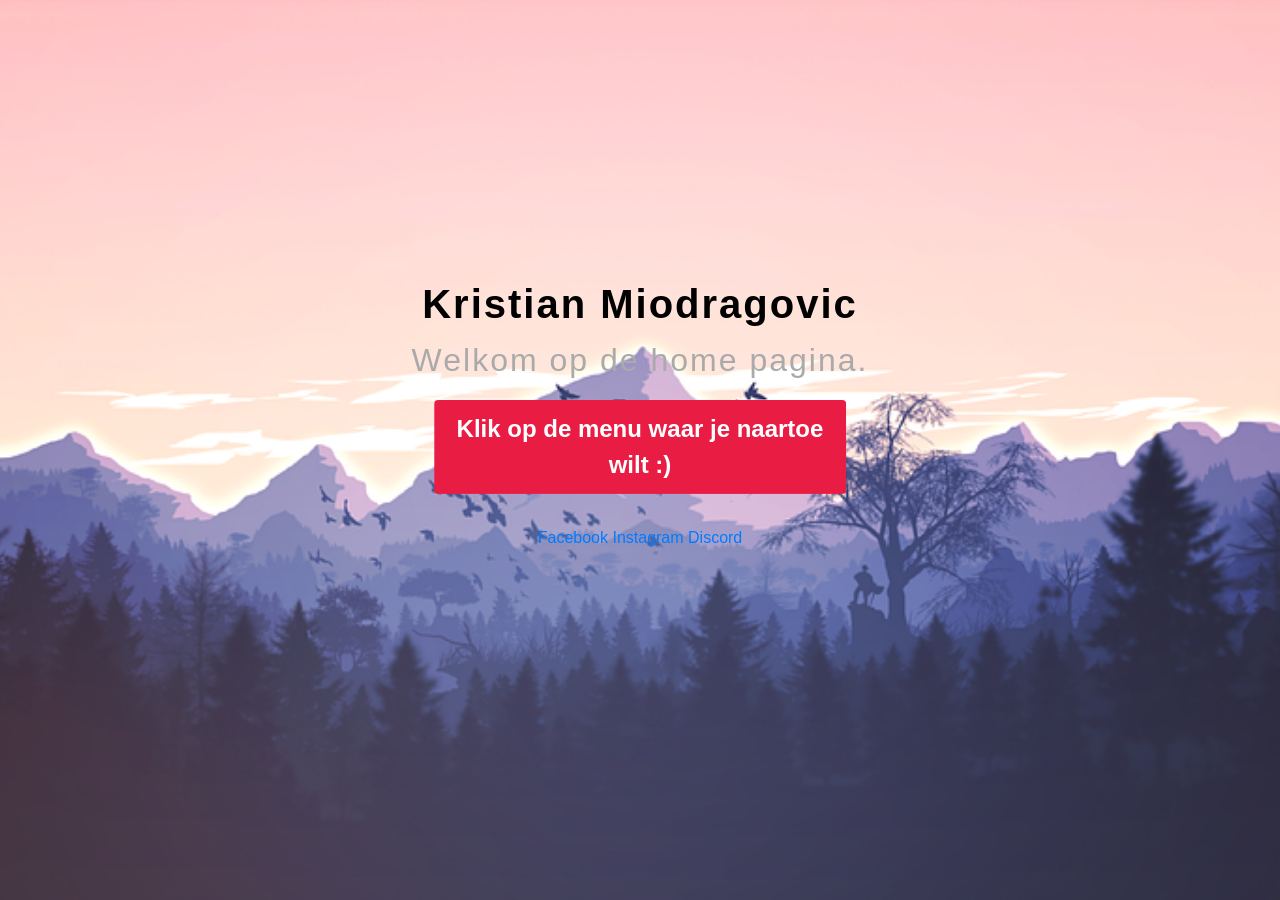
<file: index.html>
<!DOCTYPE html>
<html >
    <head>
        <meta charset="UTF-8">
        <title> Kristian </title>
        <link rel="stylesheet" href="home.css">
        <meta charset="utf-8">
        <meta name="viewport" content="width=device-width, initial-scale=1">
        <link rel="stylesheet" href="https://maxcdn.bootstrapcdn.com/bootstrap/4.5.2/css/bootstrap.min.css">
        <script src="https://ajax.googleapis.com/ajax/libs/jquery/3.5.1/jquery.min.js"></script>
        <script src="https://cdnjs.cloudflare.com/ajax/libs/popper.js/1.16.0/umd/popper.min.js"></script>
        <script src="https://maxcdn.bootstrapcdn.com/bootstrap/4.5.2/js/bootstrap.min.js"></script>
        <link href="https://fonts.googleapis.com/css?family=Raleway&display=swap" rel="stylesheet">
        <style>
        </style>
        
    </head>

    <body> 

        

        <div class="container-fluid banner">
            <div class="row">
                <div class="col-md-12">
                    <br>
                    <br>
                    <br>
                    <br>
                    <br>
                </div>

                <div class="col-md-8 offset-md-2 info">
                    <h1 class="text-center">Kristian Miodragovic</h1>
                    <p class="text-center">Welkom op de home pagina.</p>
                    <a href="./Home2/Home2.html" class="btn btn-md text-center">Klik op de menu waar je naartoe wilt :)</a>
                </div>
            </div>
           
          <p style="text-align: center;">
            <a href="https://www.facebook.com/profile.php?id=100005515965055">Facebook</a>
            <a href="https://www.instagram.com/kris.m_srb/">Instagram</a>
            <a href="https://discordapp.com/users/♛ 𝑽𝒍𝒂𝒅𝒊𝒎𝒊𝒓 𝑴𝒊𝒐𝒅𝒓𝒂𝒈𝒐𝒗𝒊𝒄 ♛#3056">Discord</a>
         </p>

          

          
          






    </body>

</html>
</file>
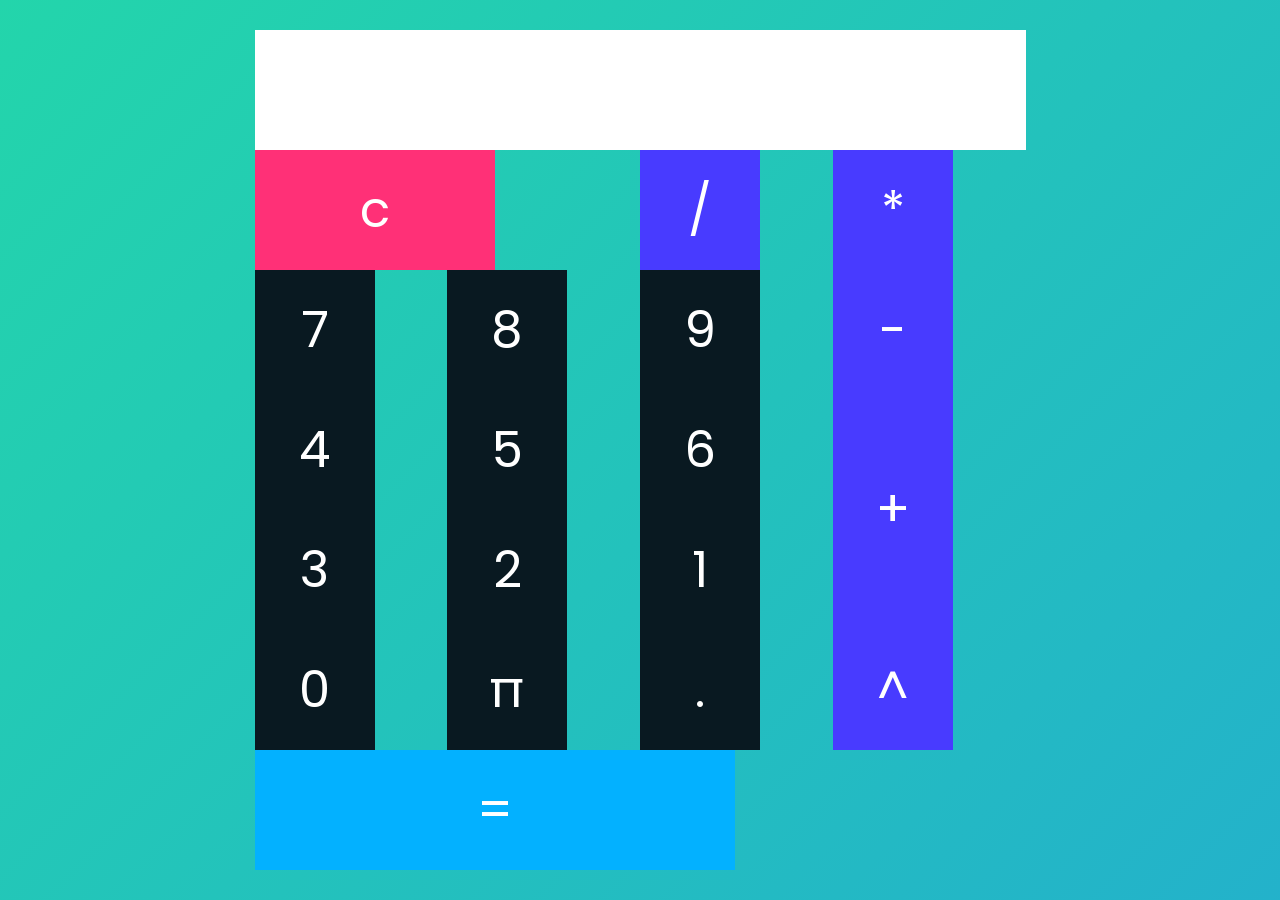
<file: HTML/Calculator.html>
<!DOCTYPE html>
<html>
    <head>
        <title>Rekenmachine</title>
            <link rel="stylesheet" type="text/css" href="../CSS/Calculator.css">
    </head>
    <body>
        <form class="calculator" name="calc">
            <input id="screen" class="value" type="text" name="txt" readonly="">
            <span class="num clear" onclick="num('clear')">c</span>
            <span class="num operators" onclick="num('/')">/</span>
            <span class="num operators" onclick="num('*')">*</span>
            <span class="num" onclick="num('7')">7</span>
            <span class="num" onclick="num('8')">8</span>
            <span class="num" onclick="num('9')">9</span>
            <span class="num operators" onclick="num('-')">-</span>
            <span class="num" onclick="num('4')">4</span>
            <span class="num" onclick="num('5')">5</span>
            <span class="num" onclick="num('6')">6</span>
            <span class="num plus" onclick="num('+')">+</span>
            <span class="num" onclick="num('3')">3</span>
            <span class="num" onclick="num('2')">2</span>
            <span class="num" onclick="num('1')">1</span>
            <span class="num" onclick="num('0')">0</span>
            <span class="num pi" onclick="num('PI')">π</span>
            <span class="num" onclick="num('.')">.</span>
            <span class="num operators" onclick="num('^')">^</span>
            <span class="num equal" onclick="num('=')">=</span>
        </form>
        
    </body>
</html>

<script src="../Javascript/Calculator.js"></script>
</file>
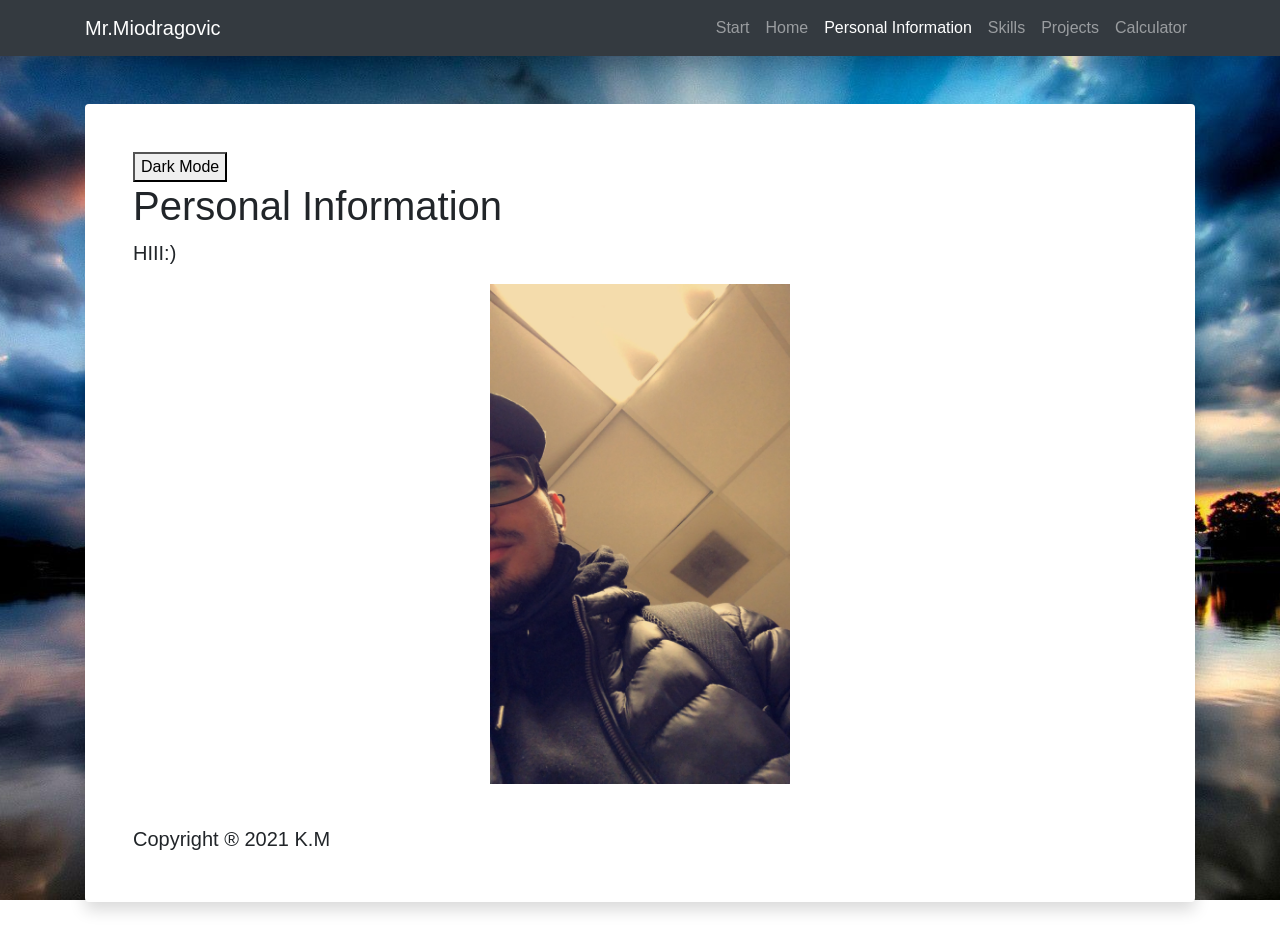
<file: HTML/Mij.html>
<!DOCTYPE html>
<html lang="en">
<head>
    <meta charset="UTF-8">
    <meta name="viewport" content="width=device-width, initial-scale=1.0">
    <link rel="stylesheet" href="../CSS/Mij.css">
    <link rel="stylesheet" href="../CSS/Themes.css">
    <link rel="stylesheet" href="https://maxcdn.bootstrapcdn.com/bootstrap/4.5.2/css/bootstrap.min.css">
    <script src="https://ajax.googleapis.com/ajax/libs/jquery/3.5.1/jquery.min.js"></script>
    <script src="https://cdnjs.cloudflare.com/ajax/libs/popper.js/1.16.0/umd/popper.min.js"></script>
    <script src="https://maxcdn.bootstrapcdn.com/bootstrap/4.5.2/js/bootstrap.min.js"></script>
    <title>Over mij</title>
    
</head>
<body>

  <nav class="navbar navbar-expand-lg navbar-dark bg-dark static-top mb-5 shadow">
    <div class="container">
      <a class="navbar-brand" href="#">Mr.Miodragovic</a>
      <button class="navbar-toggler" type="button" data-toggle="collapse" data-target="#navbarResponsive" aria-controls="navbarResponsive" aria-expanded="false" aria-label="Toggle navigation">
            <span class="navbar-toggler-icon"></span>
          </button>
      <div class="collapse navbar-collapse" id="navbarResponsive">
        <ul class="navbar-nav ml-auto">
            <li class="nav-item">
                <a class="nav-link" href="../index.html">Start</a>
              </li>
          <li class="nav-item">
            <a class="nav-link" href="../Home2/Home2.html">Home</a>
          </li>
          <li class="nav-item active">
            <a class="nav-link" href="">Personal Information
                <span class="sr-only">(current)</span>
            </a>
          </li>
          <li class="nav-item">
            <a class="nav-link" href="./Skills.html">Skills</a>
          </li>
          <li class="nav-item">
            <a class="nav-link" href="./Projects.html">Projects</a>
          </li>
          <li class="nav-item">
            <a class="nav-link" href="./Calculator.html">Calculator</a>
          </li>
        </ul>
      </div>
    </div>
  </nav>

      <div class="container normal-text ">
        <div class="card border-0 shadow my-5">
          <div class="card-body p-5">
            <button onclick="myFunction()">Dark Mode</button>
            <h1 class="font-weight-light">Personal Information</h1>
            <p class="lead">HIII:)</p>
            <img src="../fotos/ikke.JPG" alt="homescreen" class="homescreen"> 
            <div style="height: 40px"></div>
            <p class="lead mb-0">Copyright &reg; 2021 K.M</p>
          </div>
        </div>
      </div>

      <script src="../Javascript/Main.js"></script>
</body>
</html>
</file>
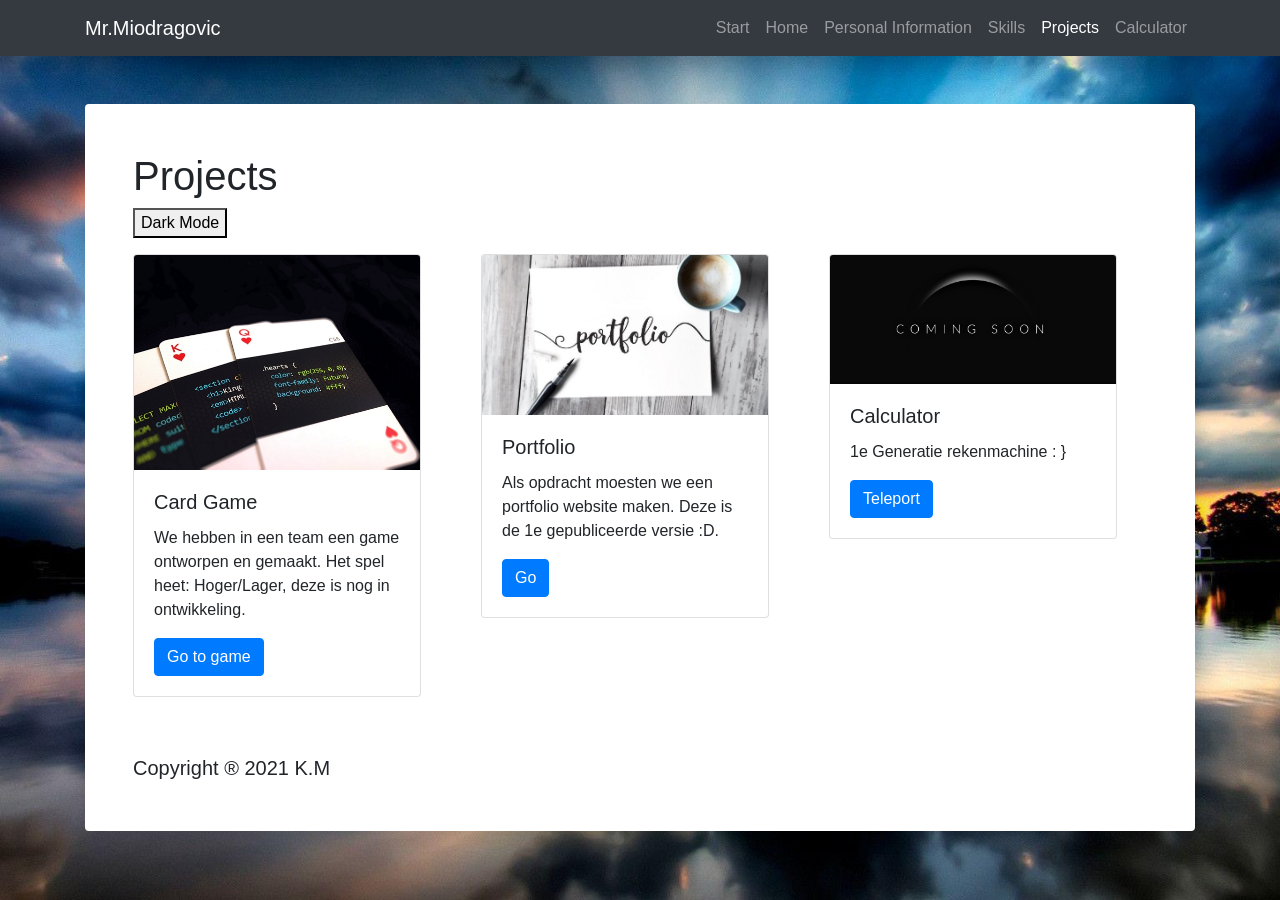
<file: HTML/Projects.html>
<!DOCTYPE html>
<html lang="en">
<head>
    <meta charset="UTF-8">
    <meta name="viewport" content="width=device-width, initial-scale=1.0">
    <link rel="stylesheet" href="../CSS/Projects.css">
    <link rel="stylesheet" href="../CSS/Themes.css">
    <link rel="stylesheet" href="https://maxcdn.bootstrapcdn.com/bootstrap/4.5.2/css/bootstrap.min.css">
    <script src="https://ajax.googleapis.com/ajax/libs/jquery/3.5.1/jquery.min.js"></script>
    <script src="https://cdnjs.cloudflare.com/ajax/libs/popper.js/1.16.0/umd/popper.min.js"></script>
    <script src="https://maxcdn.bootstrapcdn.com/bootstrap/4.5.2/js/bootstrap.min.js"></script>
    <title>Projects</title>

</head>
<body>

  <nav class="navbar navbar-expand-lg navbar-dark bg-dark static-top mb-5 shadow">
    <div class="container">
      <a class="navbar-brand" href="#">Mr.Miodragovic</a>
      <button class="navbar-toggler" type="button" data-toggle="collapse" data-target="#navbarResponsive" aria-controls="navbarResponsive" aria-expanded="false" aria-label="Toggle navigation">
            <span class="navbar-toggler-icon"></span>
          </button>
      <div class="collapse navbar-collapse" id="navbarResponsive">
        <ul class="navbar-nav ml-auto">
            <li class="nav-item">
                <a class="nav-link" href="../index.html">Start</a>
              </li>
          <li class="nav-item">
            <a class="nav-link" href="../Home2/Home2.html">Home</a>
          </li>
          <li class="nav-item">
            <a class="nav-link" href="../HTML/Mij.html">Personal Information</a>
          </li>
          <li class="nav-item">
            <a class="nav-link" href="../HTML/Skills.html">Skills</a>
          </li>
          <li class="nav-item active">
            <a class="nav-link" href="#">Projects
                <span class="sr-only">(current)</span>
            </a>
          </li>
          <li class="nav-item">
            <a class="nav-link" href="./Calculator.html">Calculator</a>
          </li>
        </ul>
      </div>
    </div>
  </nav>

      <div class="container">
        <div class="card border-0 shadow my-5">
          <div class="card-body p-5">
            <h1 class="font-weight-light">Projects</h1>
            <button onclick="myFunction()">Dark Mode</button>
            <p class="lead">
                <div class="row">
                    <div class="col-md-4">
                        <div class="card" style="width: 18rem;">
                            <img class="card-img-top img-fluid" src="../fotos/code-deck-programmer-cards-1.jpg" alt="Card image cap">
                            <div class="card-body">
                              <h5 class="card-title">Card Game</h5>
                              <p class="card-text">We hebben in een team een game ontworpen en gemaakt. Het spel heet: Hoger/Lager, deze is nog in ontwikkeling.</p>
                              <a href="https://github.com/ROCMondriaanTIN/sd20-project-higher-lower-kmiodragovic" class="btn btn-primary">Go to game</a>
                            </div>
                          </div>
                    </div>
                    <div class="col-md-4">
                        <div class="card" style="width: 18rem;">
                            <img class="card-img-top img-fluid" src="../fotos/portfolio.jpeg" alt="Card image cap">
                            <div class="card-body">
                              <h5 class="card-title">Portfolio</h5>
                              <p class="card-text">Als opdracht moesten we een portfolio website maken. Deze is de 1e gepubliceerde versie :D.</p>
                              <a href="https://portfolio-kristian03.netlify.app" class="btn btn-primary">Go</a>
                            </div>
                          </div>
                    </div>
                    <div class="col-md-4">
                        <div class="card" style="width: 18rem;">
                            <img class="card-img-top img-fluid" src="../fotos/coming-soon5-1.png" alt="Card image cap">
                            <div class="card-body">
                              <h5 class="card-title">Calculator</h5>
                              <p class="card-text">1e Generatie rekenmachine : }</p>
                              <a href="../HTML/Calculator.html" class="btn btn-primary">Teleport</a>
                            </div>
                          </div>
                    </div>
                </div>
            </p> 
            <div style="height: 40px"></div>
            <p class="lead mb-0">Copyright &reg; 2021 K.M</p>
          </div>
        </div>
      </div>
    
      <script src="../Javascript/Main.js"></script>
      
</body>
</html>
</file>
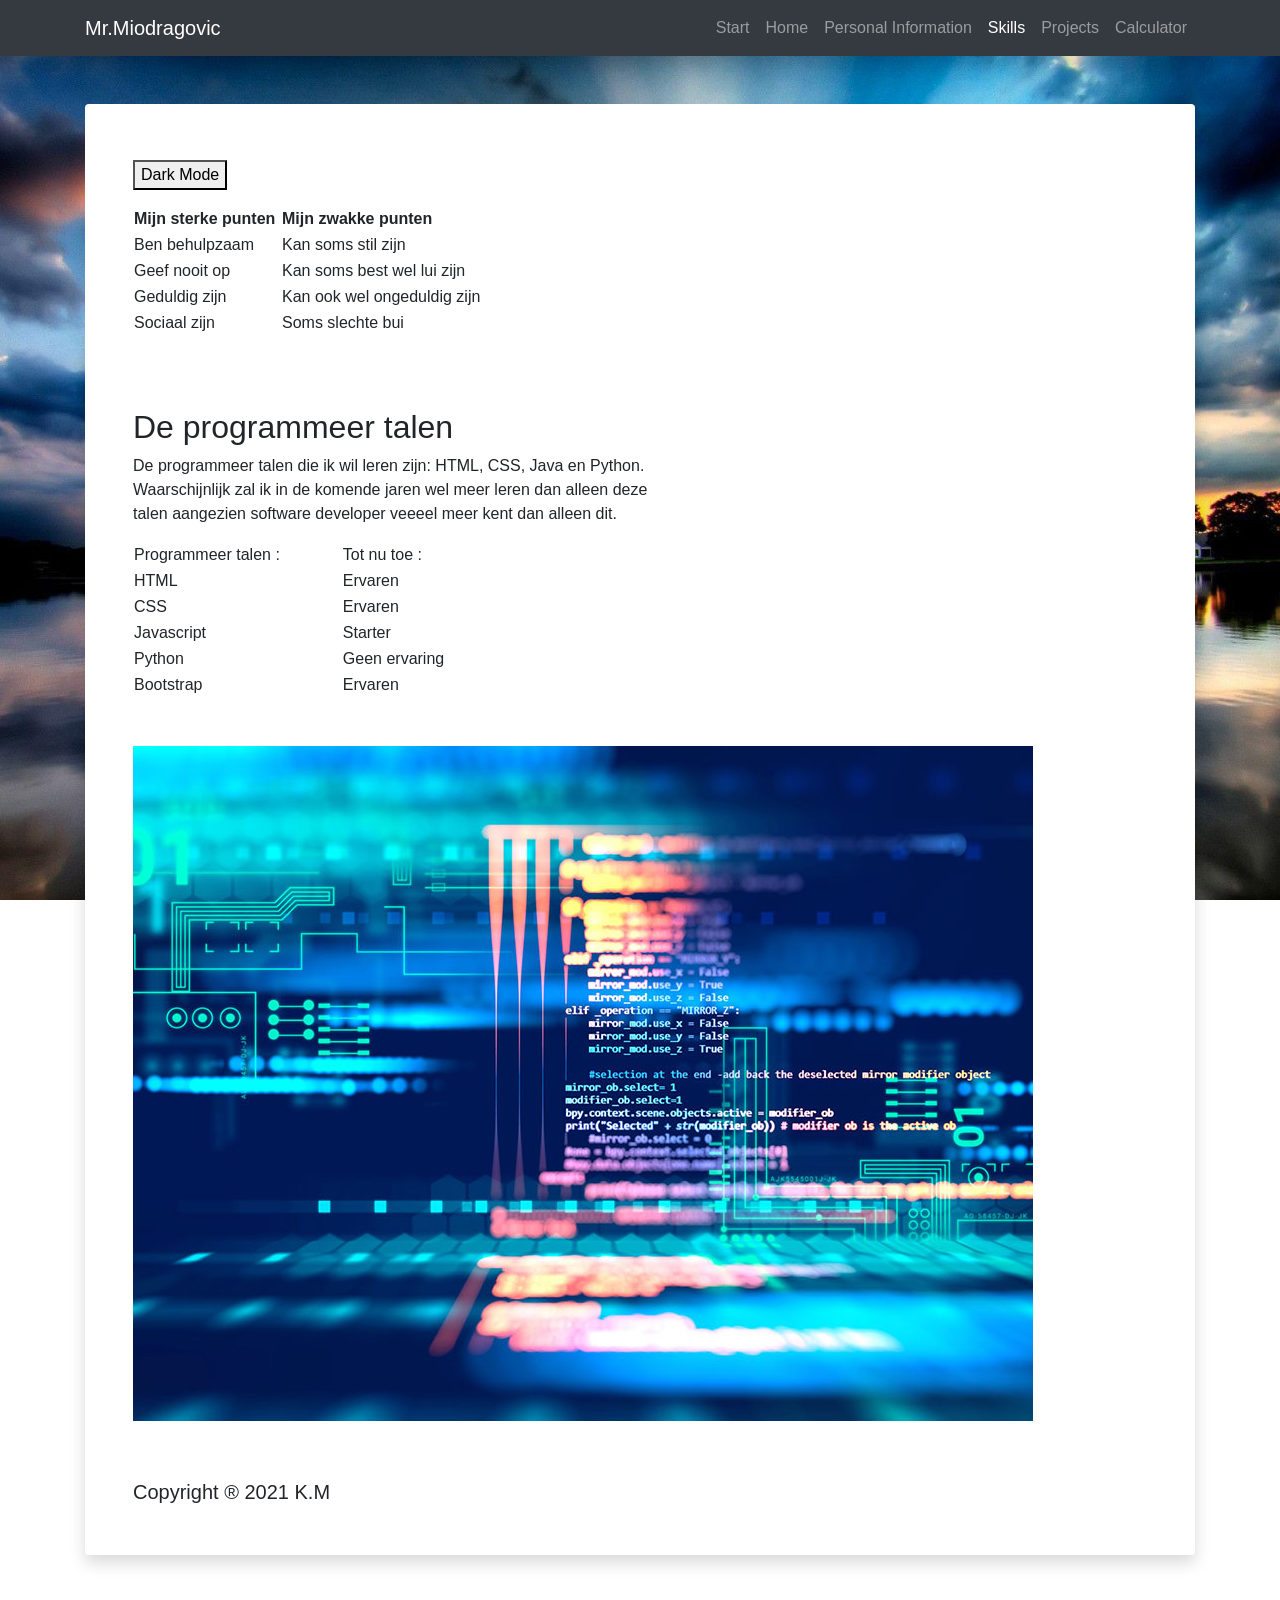
<file: HTML/Skills.html>
<!DOCTYPE html>
<html lang="en">
<head>
    <meta charset="UTF-8">
    <meta name="viewport" content="width=device-width, initial-scale=1.0">
    <link rel="stylesheet" href="../CSS/Skills.css">
    <link rel="stylesheet" href="../CSS/Themes.css">
    <link rel="stylesheet" href="https://maxcdn.bootstrapcdn.com/bootstrap/4.5.2/css/bootstrap.min.css">
    <script src="https://ajax.googleapis.com/ajax/libs/jquery/3.5.1/jquery.min.js"></script>
    <script src="https://cdnjs.cloudflare.com/ajax/libs/popper.js/1.16.0/umd/popper.min.js"></script>
    <script src="https://maxcdn.bootstrapcdn.com/bootstrap/4.5.2/js/bootstrap.min.js"></script>
    <title>Skills</title>
    
</head>
<body>

  <nav class="navbar navbar-expand-lg navbar-dark bg-dark static-top mb-5 shadow">
    <div class="container">
      <a class="navbar-brand" href="#">Mr.Miodragovic</a>
      <button class="navbar-toggler" type="button" data-toggle="collapse" data-target="#navbarResponsive" aria-controls="navbarResponsive" aria-expanded="false" aria-label="Toggle navigation">
            <span class="navbar-toggler-icon"></span>
          </button>
      <div class="collapse navbar-collapse" id="navbarResponsive">
        <ul class="navbar-nav ml-auto">
            <li class="nav-item">
                <a class="nav-link" href="../index.html">Start</a>
              </li>
          <li class="nav-item">
            <a class="nav-link" href="../Home2/Home2.html">Home</a>
          </li>
          <li class="nav-item">
            <a class="nav-link" href="../HTML/Mij.html">Personal Information</a>
          </li>
          <li class="nav-item active">
            <a class="nav-link" href="#">Skills
                <span class="sr-only">(current)</span> </a>
          </li>
          <li class="nav-item">
            <a class="nav-link" href="../HTML/Projects.html">Projects</a>
          </li>
          <li class="nav-item">
            <a class="nav-link" href="../HTML/Calculator.html">Calculator</a>
          </li>
        </ul>
      </div>
    </div>
  </nav>

      <div class="container">
        <div class="card border-0 shadow my-5">
          <div class="card-body p-5">
            <h1 class="font-weight-light"></h1>
            <button onclick="myFunction()">Dark Mode</button>
            <p>

                <table style="width: 35%;">
                    <tr>
                        <th style=>Mijn sterke punten</th>
                        <th style=>Mijn zwakke punten</th>
                    </tr>
                    <tr>
                        <td style=>Ben behulpzaam</td>
                        <td style=>Kan soms stil zijn</td>
                    </tr>
                    <tr>
                        <td style=>Geef nooit op</td>
                        <td style=>Kan soms best wel lui zijn</td>
                    </tr>
                    <tr>
                        <td style=>Geduldig zijn</td>
                        <td style=>Kan ook wel ongeduldig zijn</td>
                    </tr>
                    <tr>
                        <td style=>Sociaal zijn</td>
                        <td style=>Soms slechte bui</td>
                    </tr>
                </table>

                <br>
                <br>
                <br>

                <h2 style=>De programmeer talen</h2>
        <p style=>
        De programmeer talen die ik wil leren zijn: HTML, CSS, Java en Python.<br>
        Waarschijnlijk zal ik in de komende jaren wel meer leren dan alleen deze<br>
        talen aangezien software developer veeeel meer kent dan alleen dit.<br>
        </p>
        
        <table style="width: 35%;">
            <tr>
                <td style=>Programmeer talen : </td>
                <td style=>Tot nu toe : </td>
            </tr>
            <tr>
                <td style=>HTML</td>
                <td style=>Ervaren</td>
            </tr>
            <tr>
                <td style=>CSS</td>
                <td style=>Ervaren</td>
            </tr>
            <tr>
                <td style=>Javascript</td>
                <td style=>Starter</td>
            </tr>
            <tr>
                <td style=>Python</td>
                <td style=>Geen ervaring</td>
            </tr>
            <tr>
                <td style=>Bootstrap</td>
                <td style=>Ervaren</td>
            </tr>
        </table>

        <br>
        <br>

        <img src="../fotos/computer.jpg" >

            </p>
            <div style="height: 40px"></div>
            <p class="lead mb-0">Copyright &reg; 2021 K.M</p>
          </div>
        </div>
      </div>

      <script src="../Javascript/Main.js"></script>

      
</body>
</html>
</file>
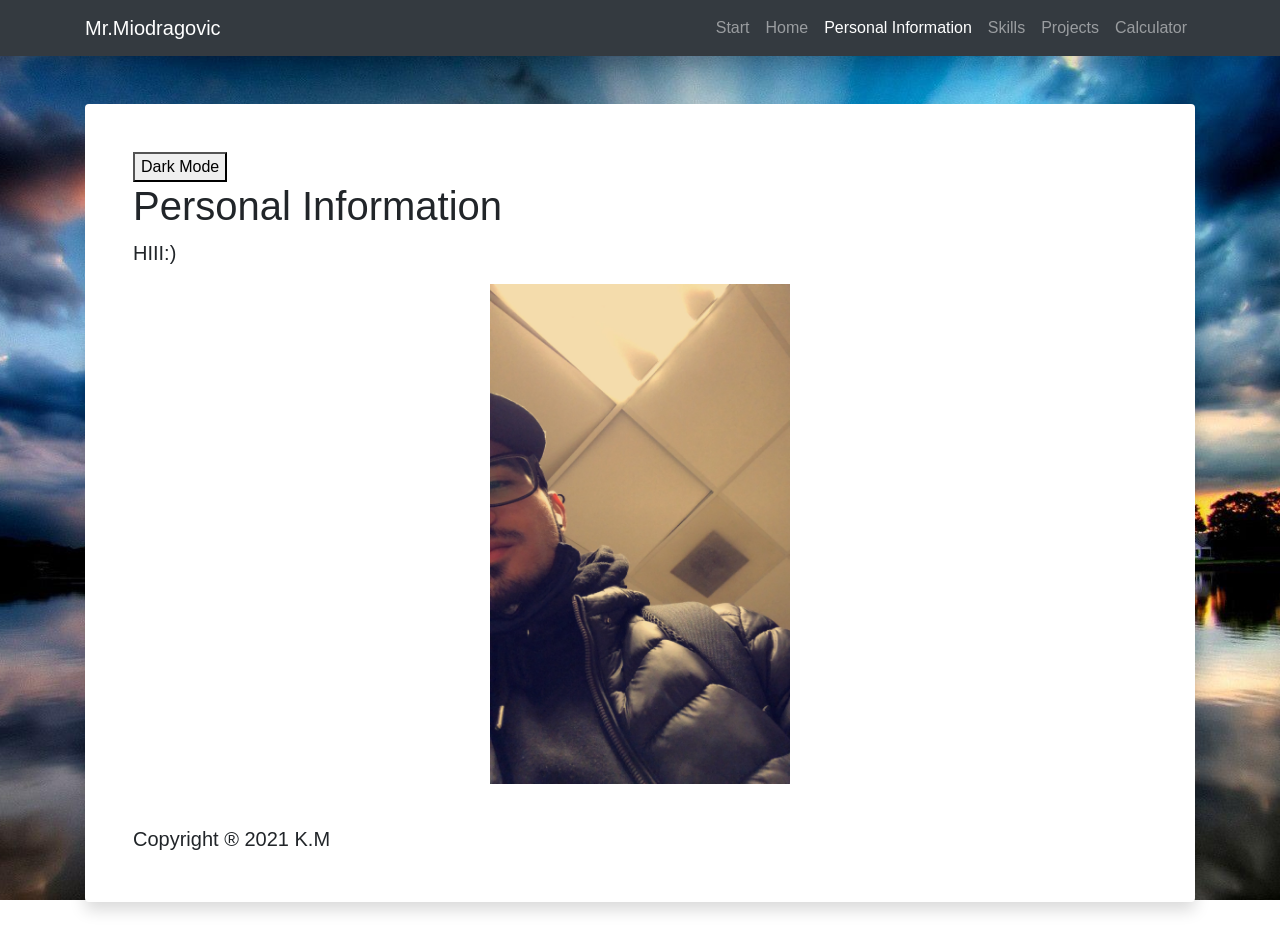
<file: New portfolio/HTML/Mij.html>
<!DOCTYPE html>
<html lang="en">
<head>
    <meta charset="UTF-8">
    <meta name="viewport" content="width=device-width, initial-scale=1.0">
    <link rel="stylesheet" href="../CSS/Mij.css">
    <link rel="stylesheet" href="../CSS/Themes.css">
    <link rel="stylesheet" href="https://maxcdn.bootstrapcdn.com/bootstrap/4.5.2/css/bootstrap.min.css">
    <script src="https://ajax.googleapis.com/ajax/libs/jquery/3.5.1/jquery.min.js"></script>
    <script src="https://cdnjs.cloudflare.com/ajax/libs/popper.js/1.16.0/umd/popper.min.js"></script>
    <script src="https://maxcdn.bootstrapcdn.com/bootstrap/4.5.2/js/bootstrap.min.js"></script>
    <title>Over mij</title>
    
</head>
<body>

  <nav class="navbar navbar-expand-lg navbar-dark bg-dark static-top mb-5 shadow">
    <div class="container">
      <a class="navbar-brand" href="#">Mr.Miodragovic</a>
      <button class="navbar-toggler" type="button" data-toggle="collapse" data-target="#navbarResponsive" aria-controls="navbarResponsive" aria-expanded="false" aria-label="Toggle navigation">
            <span class="navbar-toggler-icon"></span>
          </button>
      <div class="collapse navbar-collapse" id="navbarResponsive">
        <ul class="navbar-nav ml-auto">
            <li class="nav-item">
                <a class="nav-link" href="../Start/home.html">Start</a>
              </li>
          <li class="nav-item">
            <a class="nav-link" href="../Home2/Home2.html">Home</a>
          </li>
          <li class="nav-item active">
            <a class="nav-link" href="">Personal Information
                <span class="sr-only">(current)</span>
            </a>
          </li>
          <li class="nav-item">
            <a class="nav-link" href="./Skills.html">Skills</a>
          </li>
          <li class="nav-item">
            <a class="nav-link" href="./Projects.html">Projects</a>
          </li>
          <li class="nav-item">
            <a class="nav-link" href="./Calculator.html">Calculator</a>
          </li>
        </ul>
      </div>
    </div>
  </nav>

      <div class="container normal-text ">
        <div class="card border-0 shadow my-5">
          <div class="card-body p-5">
            <button onclick="myFunction()">Dark Mode</button>
            <h1 class="font-weight-light">Personal Information</h1>
            <p class="lead">HIII:)</p>
            <img src="../fotos/ikke.JPG" alt="homescreen" class="homescreen"> 
            <div style="height: 40px"></div>
            <p class="lead mb-0">Copyright &reg; 2021 K.M</p>
          </div>
        </div>
      </div>

      <script src="../Javascript/Main.js"></script>
</body>
</html>
</file>
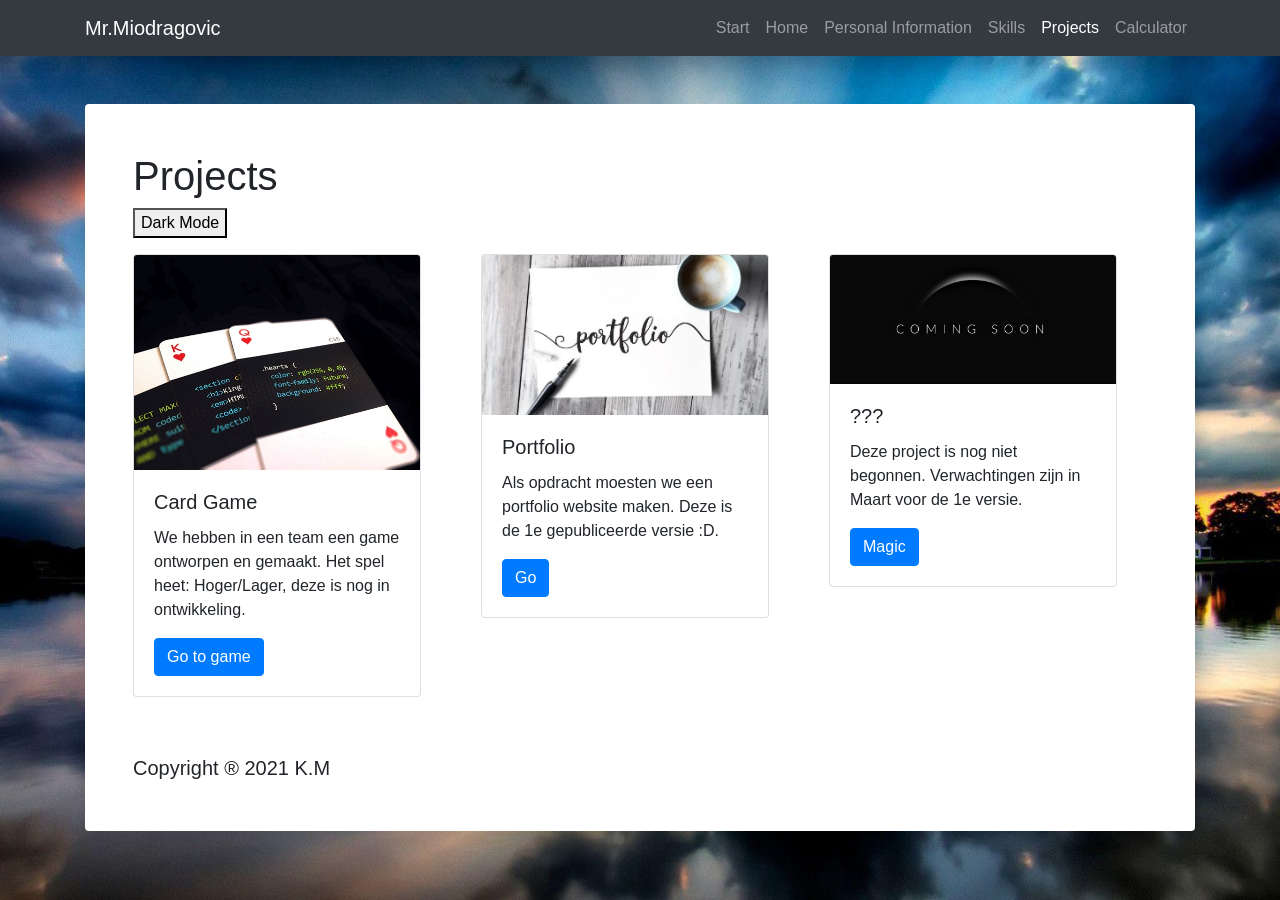
<file: New portfolio/HTML/Projects.html>
<!DOCTYPE html>
<html lang="en">
<head>
    <meta charset="UTF-8">
    <meta name="viewport" content="width=device-width, initial-scale=1.0">
    <link rel="stylesheet" href="../CSS/Projects.css">
    <link rel="stylesheet" href="../CSS/Themes.css">
    <link rel="stylesheet" href="https://maxcdn.bootstrapcdn.com/bootstrap/4.5.2/css/bootstrap.min.css">
    <script src="https://ajax.googleapis.com/ajax/libs/jquery/3.5.1/jquery.min.js"></script>
    <script src="https://cdnjs.cloudflare.com/ajax/libs/popper.js/1.16.0/umd/popper.min.js"></script>
    <script src="https://maxcdn.bootstrapcdn.com/bootstrap/4.5.2/js/bootstrap.min.js"></script>
    <title>Projects</title>

</head>
<body>

  <nav class="navbar navbar-expand-lg navbar-dark bg-dark static-top mb-5 shadow">
    <div class="container">
      <a class="navbar-brand" href="#">Mr.Miodragovic</a>
      <button class="navbar-toggler" type="button" data-toggle="collapse" data-target="#navbarResponsive" aria-controls="navbarResponsive" aria-expanded="false" aria-label="Toggle navigation">
            <span class="navbar-toggler-icon"></span>
          </button>
      <div class="collapse navbar-collapse" id="navbarResponsive">
        <ul class="navbar-nav ml-auto">
            <li class="nav-item">
                <a class="nav-link" href="../Start/home.html">Start</a>
              </li>
          <li class="nav-item">
            <a class="nav-link" href="../Home2/Home2.html">Home</a>
          </li>
          <li class="nav-item">
            <a class="nav-link" href="../HTML/Mij.html">Personal Information</a>
          </li>
          <li class="nav-item">
            <a class="nav-link" href="../HTML/Skills.html">Skills</a>
          </li>
          <li class="nav-item active">
            <a class="nav-link" href="#">Projects
                <span class="sr-only">(current)</span>
            </a>
          </li>
          <li class="nav-item">
            <a class="nav-link" href="./Calculator.html">Calculator</a>
          </li>
        </ul>
      </div>
    </div>
  </nav>

      <div class="container">
        <div class="card border-0 shadow my-5">
          <div class="card-body p-5">
            <h1 class="font-weight-light">Projects</h1>
            <button onclick="myFunction()">Dark Mode</button>
            <p class="lead">
                <div class="row">
                    <div class="col-md-4">
                        <div class="card" style="width: 18rem;">
                            <img class="card-img-top img-fluid" src="../fotos/code-deck-programmer-cards-1.jpg" alt="Card image cap">
                            <div class="card-body">
                              <h5 class="card-title">Card Game</h5>
                              <p class="card-text">We hebben in een team een game ontworpen en gemaakt. Het spel heet: Hoger/Lager, deze is nog in ontwikkeling.</p>
                              <a href="https://github.com/ROCMondriaanTIN/sd20-project-higher-lower-kmiodragovic" class="btn btn-primary">Go to game</a>
                            </div>
                          </div>
                    </div>
                    <div class="col-md-4">
                        <div class="card" style="width: 18rem;">
                            <img class="card-img-top img-fluid" src="../fotos/portfolio.jpeg" alt="Card image cap">
                            <div class="card-body">
                              <h5 class="card-title">Portfolio</h5>
                              <p class="card-text">Als opdracht moesten we een portfolio website maken. Deze is de 1e gepubliceerde versie :D.</p>
                              <a href="https://portfolio-kristian03.netlify.app" class="btn btn-primary">Go</a>
                            </div>
                          </div>
                    </div>
                    <div class="col-md-4">
                        <div class="card" style="width: 18rem;">
                            <img class="card-img-top img-fluid" src="../fotos/coming-soon5-1.png" alt="Card image cap">
                            <div class="card-body">
                              <h5 class="card-title">???</h5>
                              <p class="card-text">Deze project is nog niet begonnen. Verwachtingen zijn in Maart voor de 1e versie.</p>
                              <a href="https://www.youtube.com/watch?v=y90yaLFoYoA&t=10s" class="btn btn-primary">Magic</a>
                            </div>
                          </div>
                    </div>
                </div>
            </p> 
            <div style="height: 40px"></div>
            <p class="lead mb-0">Copyright &reg; 2021 K.M</p>
          </div>
        </div>
      </div>
    
      <script src="../Javascript/Main.js"></script>
      
</body>
</html>
</file>
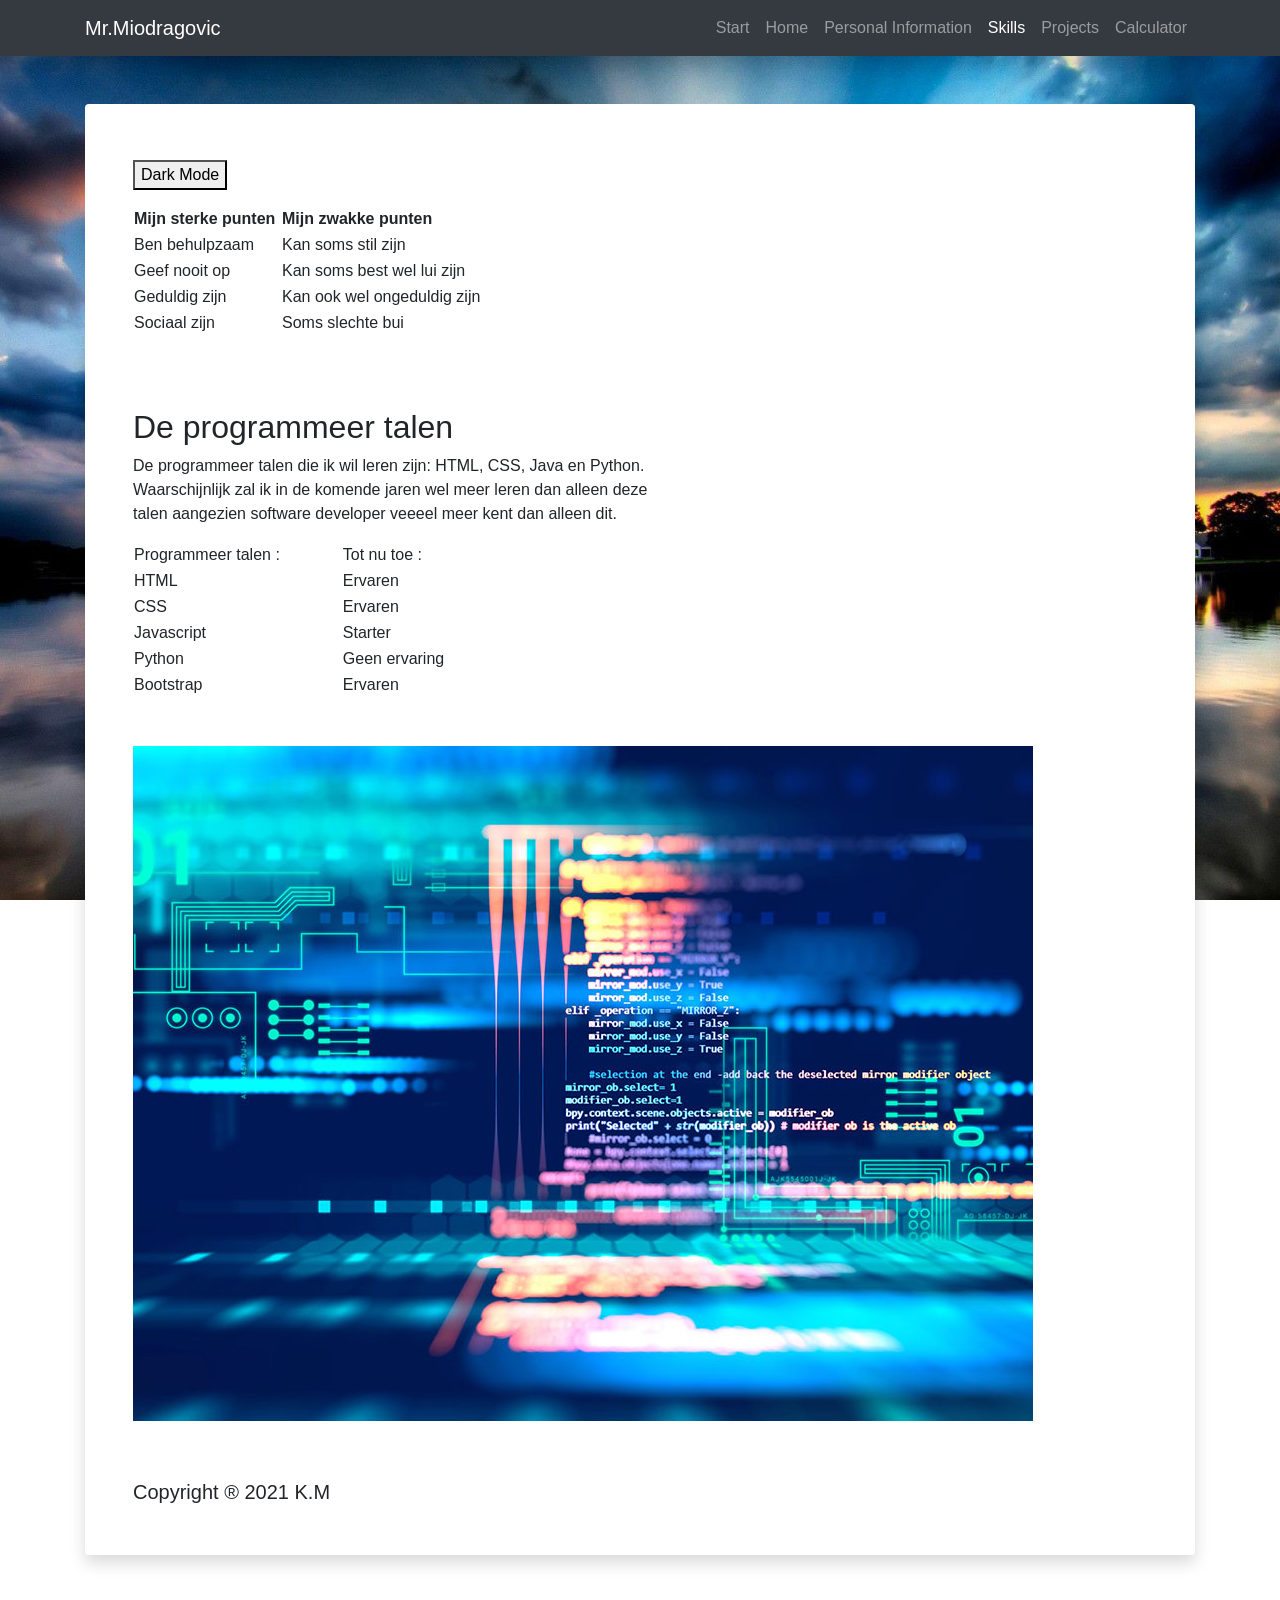
<file: New portfolio/HTML/Skills.html>
<!DOCTYPE html>
<html lang="en">
<head>
    <meta charset="UTF-8">
    <meta name="viewport" content="width=device-width, initial-scale=1.0">
    <link rel="stylesheet" href="../CSS/Skills.css">
    <link rel="stylesheet" href="../CSS/Themes.css">
    <link rel="stylesheet" href="https://maxcdn.bootstrapcdn.com/bootstrap/4.5.2/css/bootstrap.min.css">
    <script src="https://ajax.googleapis.com/ajax/libs/jquery/3.5.1/jquery.min.js"></script>
    <script src="https://cdnjs.cloudflare.com/ajax/libs/popper.js/1.16.0/umd/popper.min.js"></script>
    <script src="https://maxcdn.bootstrapcdn.com/bootstrap/4.5.2/js/bootstrap.min.js"></script>
    <title>Skills</title>
    
</head>
<body>

  <nav class="navbar navbar-expand-lg navbar-dark bg-dark static-top mb-5 shadow">
    <div class="container">
      <a class="navbar-brand" href="#">Mr.Miodragovic</a>
      <button class="navbar-toggler" type="button" data-toggle="collapse" data-target="#navbarResponsive" aria-controls="navbarResponsive" aria-expanded="false" aria-label="Toggle navigation">
            <span class="navbar-toggler-icon"></span>
          </button>
      <div class="collapse navbar-collapse" id="navbarResponsive">
        <ul class="navbar-nav ml-auto">
            <li class="nav-item">
                <a class="nav-link" href="../Start/home.html">Start</a>
              </li>
          <li class="nav-item">
            <a class="nav-link" href="../Home2/Home2.html">Home</a>
          </li>
          <li class="nav-item">
            <a class="nav-link" href="../HTML/Mij.html">Personal Information</a>
          </li>
          <li class="nav-item active">
            <a class="nav-link" href="#">Skills
                <span class="sr-only">(current)</span> </a>
          </li>
          <li class="nav-item">
            <a class="nav-link" href="../HTML/Projects.html">Projects</a>
          </li>
          <li class="nav-item">
            <a class="nav-link" href="../HTML/Calculator.html">Calculator</a>
          </li>
        </ul>
      </div>
    </div>
  </nav>

      <div class="container">
        <div class="card border-0 shadow my-5">
          <div class="card-body p-5">
            <h1 class="font-weight-light"></h1>
            <button onclick="myFunction()">Dark Mode</button>
            <p>

                <table style="width: 35%;">
                    <tr>
                        <th style=>Mijn sterke punten</th>
                        <th style=>Mijn zwakke punten</th>
                    </tr>
                    <tr>
                        <td style=>Ben behulpzaam</td>
                        <td style=>Kan soms stil zijn</td>
                    </tr>
                    <tr>
                        <td style=>Geef nooit op</td>
                        <td style=>Kan soms best wel lui zijn</td>
                    </tr>
                    <tr>
                        <td style=>Geduldig zijn</td>
                        <td style=>Kan ook wel ongeduldig zijn</td>
                    </tr>
                    <tr>
                        <td style=>Sociaal zijn</td>
                        <td style=>Soms slechte bui</td>
                    </tr>
                </table>

                <br>
                <br>
                <br>

                <h2 style=>De programmeer talen</h2>
        <p style=>
        De programmeer talen die ik wil leren zijn: HTML, CSS, Java en Python.<br>
        Waarschijnlijk zal ik in de komende jaren wel meer leren dan alleen deze<br>
        talen aangezien software developer veeeel meer kent dan alleen dit.<br>
        </p>
        
        <table style="width: 35%;">
            <tr>
                <td style=>Programmeer talen : </td>
                <td style=>Tot nu toe : </td>
            </tr>
            <tr>
                <td style=>HTML</td>
                <td style=>Ervaren</td>
            </tr>
            <tr>
                <td style=>CSS</td>
                <td style=>Ervaren</td>
            </tr>
            <tr>
                <td style=>Javascript</td>
                <td style=>Starter</td>
            </tr>
            <tr>
                <td style=>Python</td>
                <td style=>Geen ervaring</td>
            </tr>
            <tr>
                <td style=>Bootstrap</td>
                <td style=>Ervaren</td>
            </tr>
        </table>

        <br>
        <br>

        <img src="../fotos/computer.jpg" >

            </p>
            <div style="height: 40px"></div>
            <p class="lead mb-0">Copyright &reg; 2021 K.M</p>
          </div>
        </div>
      </div>

      <script src="../Javascript/Main.js"></script>

      
</body>
</html>
</file>
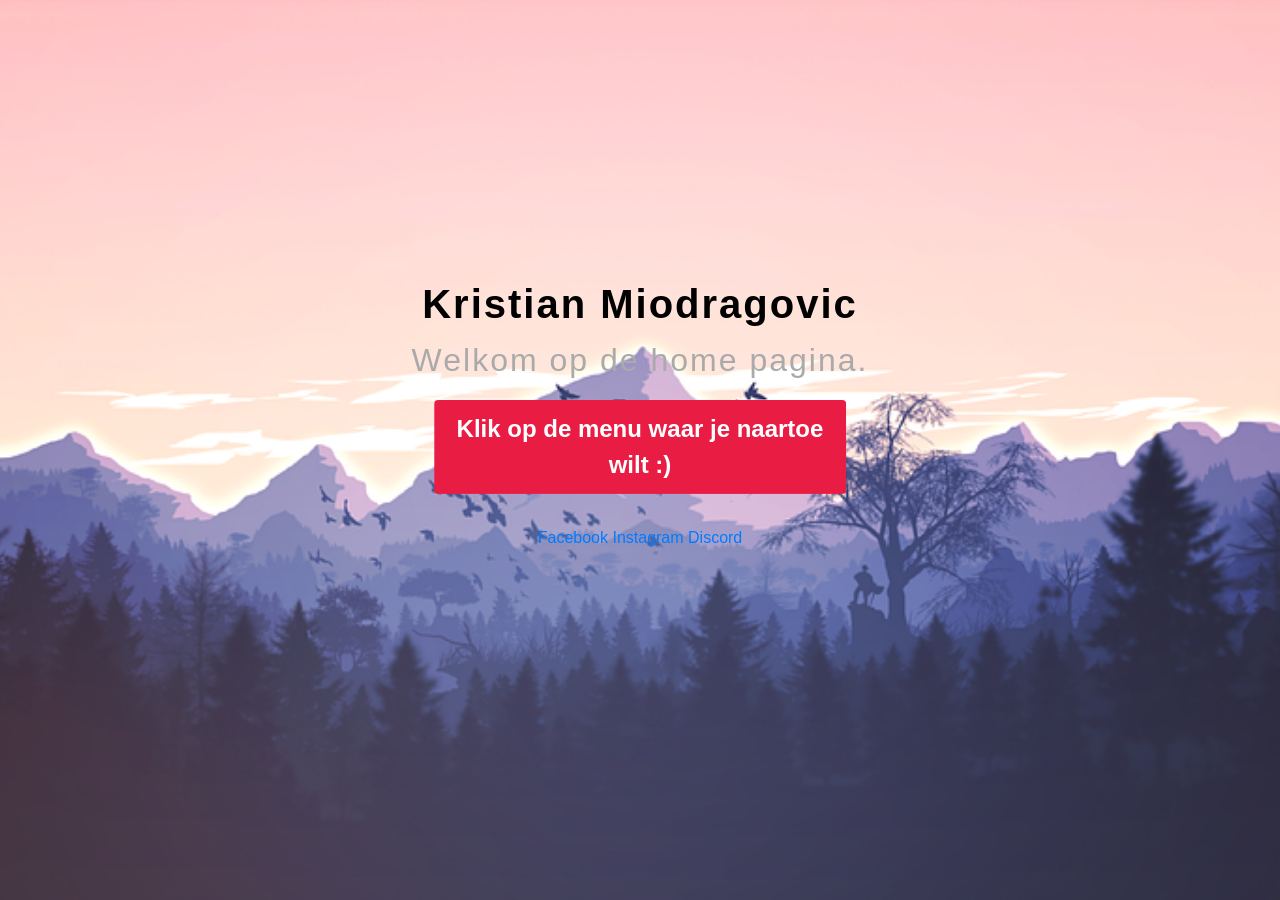
<file: New portfolio/Start/home.html>
<!DOCTYPE html>
<html >
    <head>
        <meta charset="UTF-8">
        <title> Kristian </title>
        <link rel="stylesheet" href="home.css">
        <meta charset="utf-8">
        <meta name="viewport" content="width=device-width, initial-scale=1">
        <link rel="stylesheet" href="https://maxcdn.bootstrapcdn.com/bootstrap/4.5.2/css/bootstrap.min.css">
        <script src="https://ajax.googleapis.com/ajax/libs/jquery/3.5.1/jquery.min.js"></script>
        <script src="https://cdnjs.cloudflare.com/ajax/libs/popper.js/1.16.0/umd/popper.min.js"></script>
        <script src="https://maxcdn.bootstrapcdn.com/bootstrap/4.5.2/js/bootstrap.min.js"></script>
        <link href="https://fonts.googleapis.com/css?family=Raleway&display=swap" rel="stylesheet">
        <style>
        </style>
        
    </head>

    <body> 

        

        <div class="container-fluid banner">
            <div class="row">
                <div class="col-md-12">
                    <br>
                    <br>
                    <br>
                    <br>
                    <br>
                </div>

                <div class="col-md-8 offset-md-2 info">
                    <h1 class="text-center">Kristian Miodragovic</h1>
                    <p class="text-center">Welkom op de home pagina.</p>
                    <a href="../Home2/Home2.html" class="btn btn-md text-center">Klik op de menu waar je naartoe wilt :)</a>
                </div>
            </div>
           
          <p style="text-align: center;">
            <a href="https://www.facebook.com/profile.php?id=100005515965055">Facebook</a>
            <a href="https://www.instagram.com/kris.m_srb/">Instagram</a>
            <a href="https://discordapp.com/users/♛ 𝑽𝒍𝒂𝒅𝒊𝒎𝒊𝒓 𝑴𝒊𝒐𝒅𝒓𝒂𝒈𝒐𝒗𝒊𝒄 ♛#3056">Discord</a>
         </p>

          

          
          






    </body>

</html>
</file>
<file: home.css>
body{
    margin: 0;
    padding: 0;
    background: #fff;
    font-family:'Times New Roman', Times, serif;
}
.banner{
    height: 100vh;
    width: 100vh;
    background: url('./fotos/mountains-1412683_960_720\ \(1\).jpg'), url('./fotos/overlay.png');
    background-position: top;
    background-size: cover ;
    background-repeat: no-repeat;
}
.banner .navbar{
    margin-top: 4%;
}

.banner .navbar-brand{
    color: black;
    font-size: 1.8em;
    font-weight: 700;
    margin-left: 10%;
}

.banner .nav{
    margin-right: 10%;
}

.banner .nav li a{
    color: black;
    font-size: 1.2em;
}

.banner .info{
    margin-top: 15%;
    transform: translateY(-15%);
}

.banner .info h1{
    font-size: 2.5em;
    font-weight: 700;
    color: black;
    letter-spacing: 2px;
}

.banner .info p{
    font-size: 2em;
    font-weight: 500;
    color: #AAA;
    letter-spacing: 2px;
}

.banner .info a{
    margin-left: 50%;
    transform: translateX(-50%);
    color: #fff;
    background: #e91d43;
    padding: 10px 20px;
    font-size: 1.5em;
    font-weight: 600;
}

.banner .info a:hover{
    background: #e91d43;
}

.naaf{
    color:rgba(255,255,255,0);
}

@media (min-width: 992px){
	.dropdown-menu .dropdown-toggle:after{
		border-top: .3em solid transparent;
	    border-right: 0;
	    border-bottom: .3em solid transparent;
	    border-left: .3em solid;
	}
	.dropdown-menu .dropdown-menu{
		margin-left:0; margin-right: 0;
	}
	.dropdown-menu li{
		position: relative;
	}
	.nav-item .submenu{ 
		display: none;
		position: absolute;
		left:100%; top:-7px;
	}
	.nav-item .submenu-left{ 
		right:100%; left:auto;
	}
	.dropdown-menu > li:hover{ background-color: #f1f1f1 }
	.dropdown-menu > li:hover > .submenu{
		display: block;
    }
}
</file>
<file: CSS/Calculator.css>
@import url('https://fonts.googleapis.com/css?family=Poppins:300,400,500,600,700,800,900&display=swap');
*
{
    margin: 0;
    padding: 0;
    box-sizing: border-box;
    font-family: 'Poppins' , sans-serif;
    font-size: 50px ;
}
body
{
        display: flex;
        justify-content: center;
        align-items: center;
        min-height: 100vh;
        background: linear-gradient(-45deg, #ee7752, #e73c7e, #23a6d5, #23d5ab);
        background-size: 400% 400%;
        animation: gradient 15s ease infinite;
}
.calculator
{
    position: relative;
    display: grid
}
.calculator .value
{
    grid-column: span 4;
    height: 120px;
    text-align: right;
    border: none;
    outline: none;
    font-size: 40px;
}
.calculator span
{
    display: grid;
    width: 120px;
    height: 120px;
    color: #fff;
    background:#091921;
    place-items: center;
}
.calculator span:active
{
    background: #74ff3b;
    color: #111;
}
.calculator span.clear
{
    grid-column: span 2;
    width: 240px;
    background: #ff3077;
}
.calculator span.plus
{
    grid-row: span 2;
    height: 240px;
    background: #483bff;
}
.calculator span.equal
{
    grid-column: span 4;
    width: 480px;
    background: #03b1ff;
}
.calculator span.equal:active
{
    background: #ff3b3b;
    color: #111;
}
.calculator span.clear:active
{
    background: #483bff;
    color: #111;
}

.calculator span.operators
{
    background: #483bff;
    color: rgb(255, 255, 255);
    align-items: center;
}
.calculator span.operators:active
{
    background: #3bd1ff;
    color: #111;
}
.calculator span.plus:active
{
    background: #3bd1ff;
    color: #111;
}
.calculator span.pi
{
    background:#091921;
    color: rgb(255, 255, 255);
    align-items: center;
}
.calculator span.pi:active
{
    background: hotpink;
    color: #111;
}

.calculator span:hover{
    background-color: hotpink;
}
</file>
<file: CSS/Mij.css>
body {
    background: url('../fotos/4KOmgLX.jpg') no-repeat center center fixed;
    -webkit-background-size: cover;
    -moz-background-size: cover;
    background-size: cover;
    -o-background-size: cover;
  }

.homescreen{
  position: relative;
  display: block;
  margin-left: auto;
  margin-right: auto;
  width: 300px;
  height: 500px;
}
</file>
<file: CSS/Themes.css>
.dark-mode {
    background-color: black  !important;
    color: white;
  }
</file>
<file: CSS/Projects.css>
body {
    background: url('../fotos/4KOmgLX.jpg') no-repeat center center fixed;
    -webkit-background-size: cover;
    -moz-background-size: cover;
    background-size: cover;
    -o-background-size: cover;
  }
</file>
<file: CSS/Skills.css>
body {
    background: url('../fotos/4KOmgLX.jpg') no-repeat center center fixed;
    -webkit-background-size: cover;
    -moz-background-size: cover;
    background-size: cover;
    -o-background-size: cover;
  }
</file>
<file: New portfolio/CSS/Mij.css>
body {
    background: url('../fotos/4KOmgLX.jpg') no-repeat center center fixed;
    -webkit-background-size: cover;
    -moz-background-size: cover;
    background-size: cover;
    -o-background-size: cover;
  }

.homescreen{
  position: relative;
  display: block;
  margin-left: auto;
  margin-right: auto;
  width: 300px;
  height: 500px;
}
</file>
<file: New portfolio/CSS/Themes.css>
.dark-mode {
    background-color: black  !important;
    color: white;
  }
</file>
<file: New portfolio/CSS/Projects.css>
body {
    background: url('../fotos/4KOmgLX.jpg') no-repeat center center fixed;
    -webkit-background-size: cover;
    -moz-background-size: cover;
    background-size: cover;
    -o-background-size: cover;
  }
</file>
<file: New portfolio/CSS/Skills.css>
body {
    background: url('../fotos/4KOmgLX.jpg') no-repeat center center fixed;
    -webkit-background-size: cover;
    -moz-background-size: cover;
    background-size: cover;
    -o-background-size: cover;
  }
</file>
<file: New portfolio/Start/home.css>
body{
    margin: 0;
    padding: 0;
    background: #fff;
    font-family:'Times New Roman', Times, serif;
}
.banner{
    height: 100vh;
    width: 100vh;
    background: url('../fotos/mountains-1412683_960_720\ \(1\).jpg'), url('../fotos/overlay.png');
    background-position: top;
    background-size: cover ;
    background-repeat: no-repeat;
}
.banner .navbar{
    margin-top: 4%;
}

.banner .navbar-brand{
    color: black;
    font-size: 1.8em;
    font-weight: 700;
    margin-left: 10%;
}

.banner .nav{
    margin-right: 10%;
}

.banner .nav li a{
    color: black;
    font-size: 1.2em;
}

.banner .info{
    margin-top: 15%;
    transform: translateY(-15%);
}

.banner .info h1{
    font-size: 2.5em;
    font-weight: 700;
    color: black;
    letter-spacing: 2px;
}

.banner .info p{
    font-size: 2em;
    font-weight: 500;
    color: #AAA;
    letter-spacing: 2px;
}

.banner .info a{
    margin-left: 50%;
    transform: translateX(-50%);
    color: #fff;
    background: #e91d43;
    padding: 10px 20px;
    font-size: 1.5em;
    font-weight: 600;
}

.banner .info a:hover{
    background: #e91d43;
}

.naaf{
    color:rgba(255,255,255,0);
}

@media (min-width: 992px){
	.dropdown-menu .dropdown-toggle:after{
		border-top: .3em solid transparent;
	    border-right: 0;
	    border-bottom: .3em solid transparent;
	    border-left: .3em solid;
	}
	.dropdown-menu .dropdown-menu{
		margin-left:0; margin-right: 0;
	}
	.dropdown-menu li{
		position: relative;
	}
	.nav-item .submenu{ 
		display: none;
		position: absolute;
		left:100%; top:-7px;
	}
	.nav-item .submenu-left{ 
		right:100%; left:auto;
	}
	.dropdown-menu > li:hover{ background-color: #f1f1f1 }
	.dropdown-menu > li:hover > .submenu{
		display: block;
    }
}
</file>
